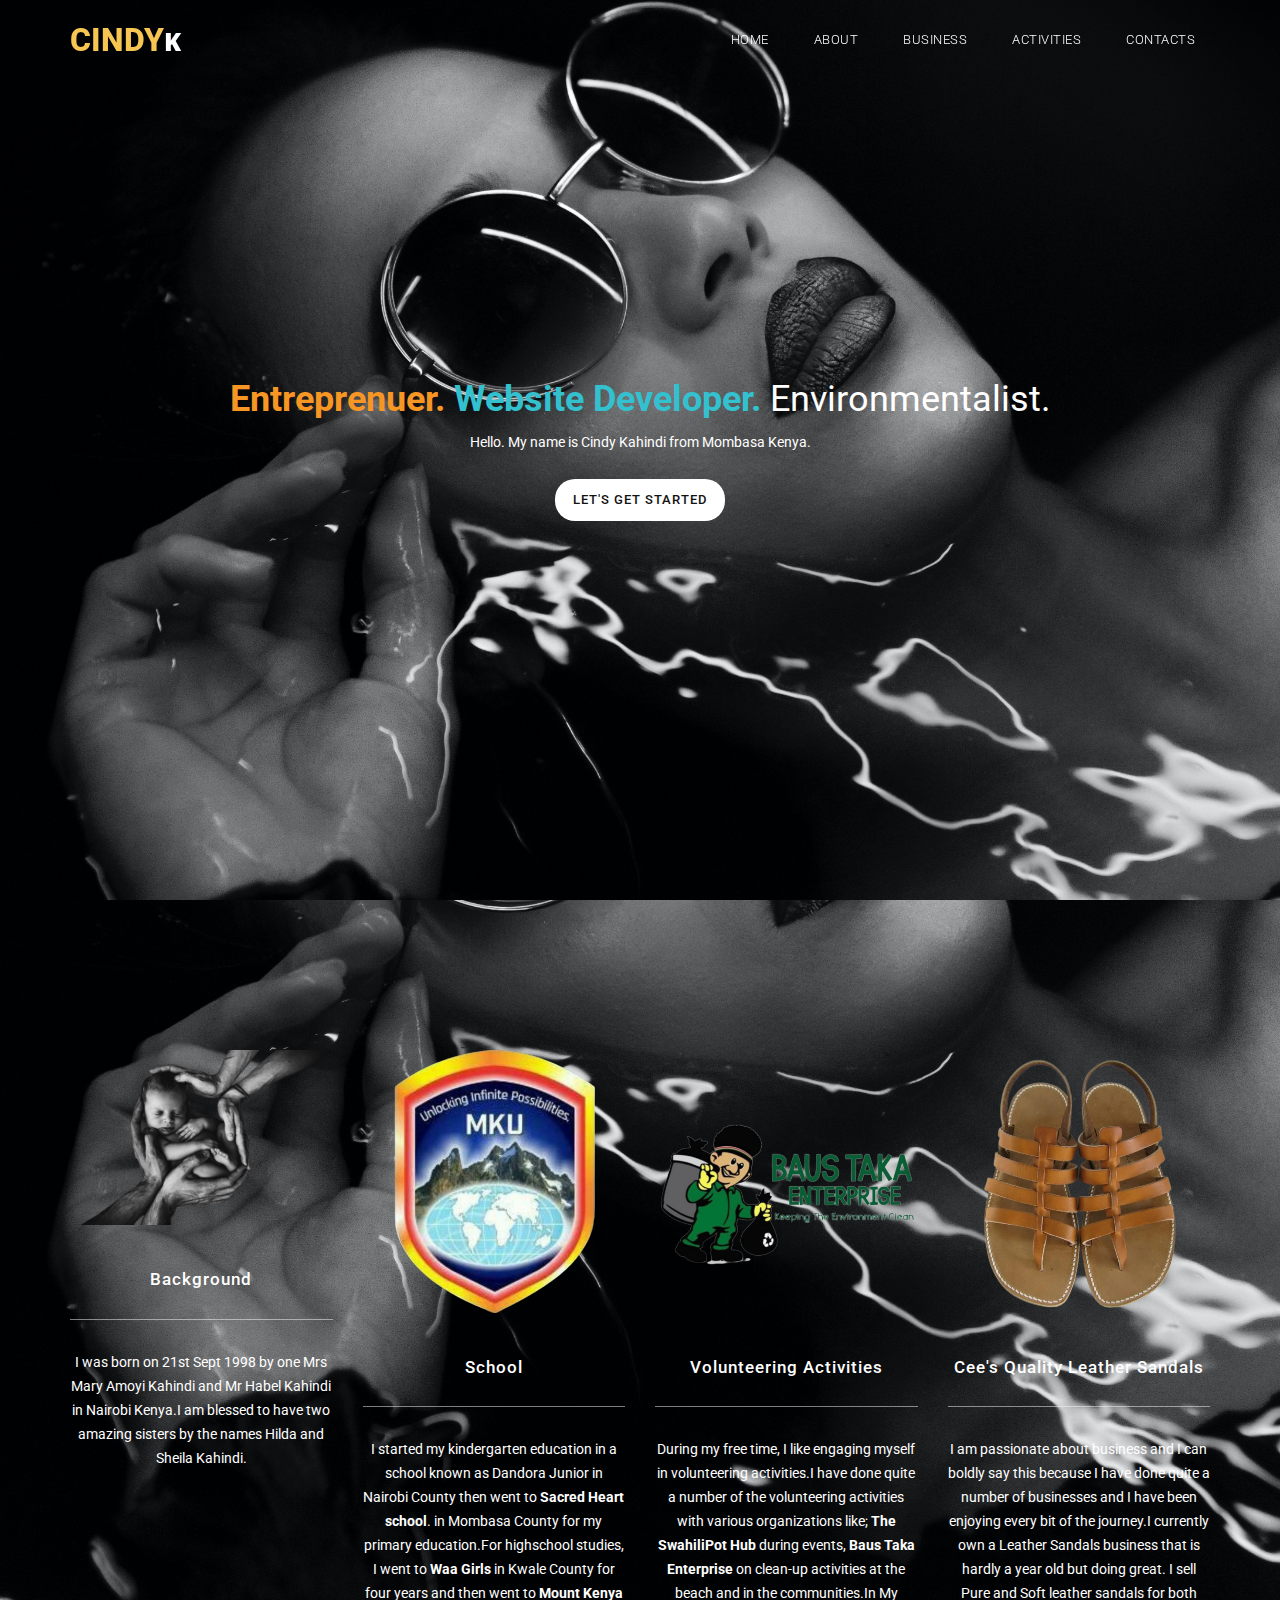
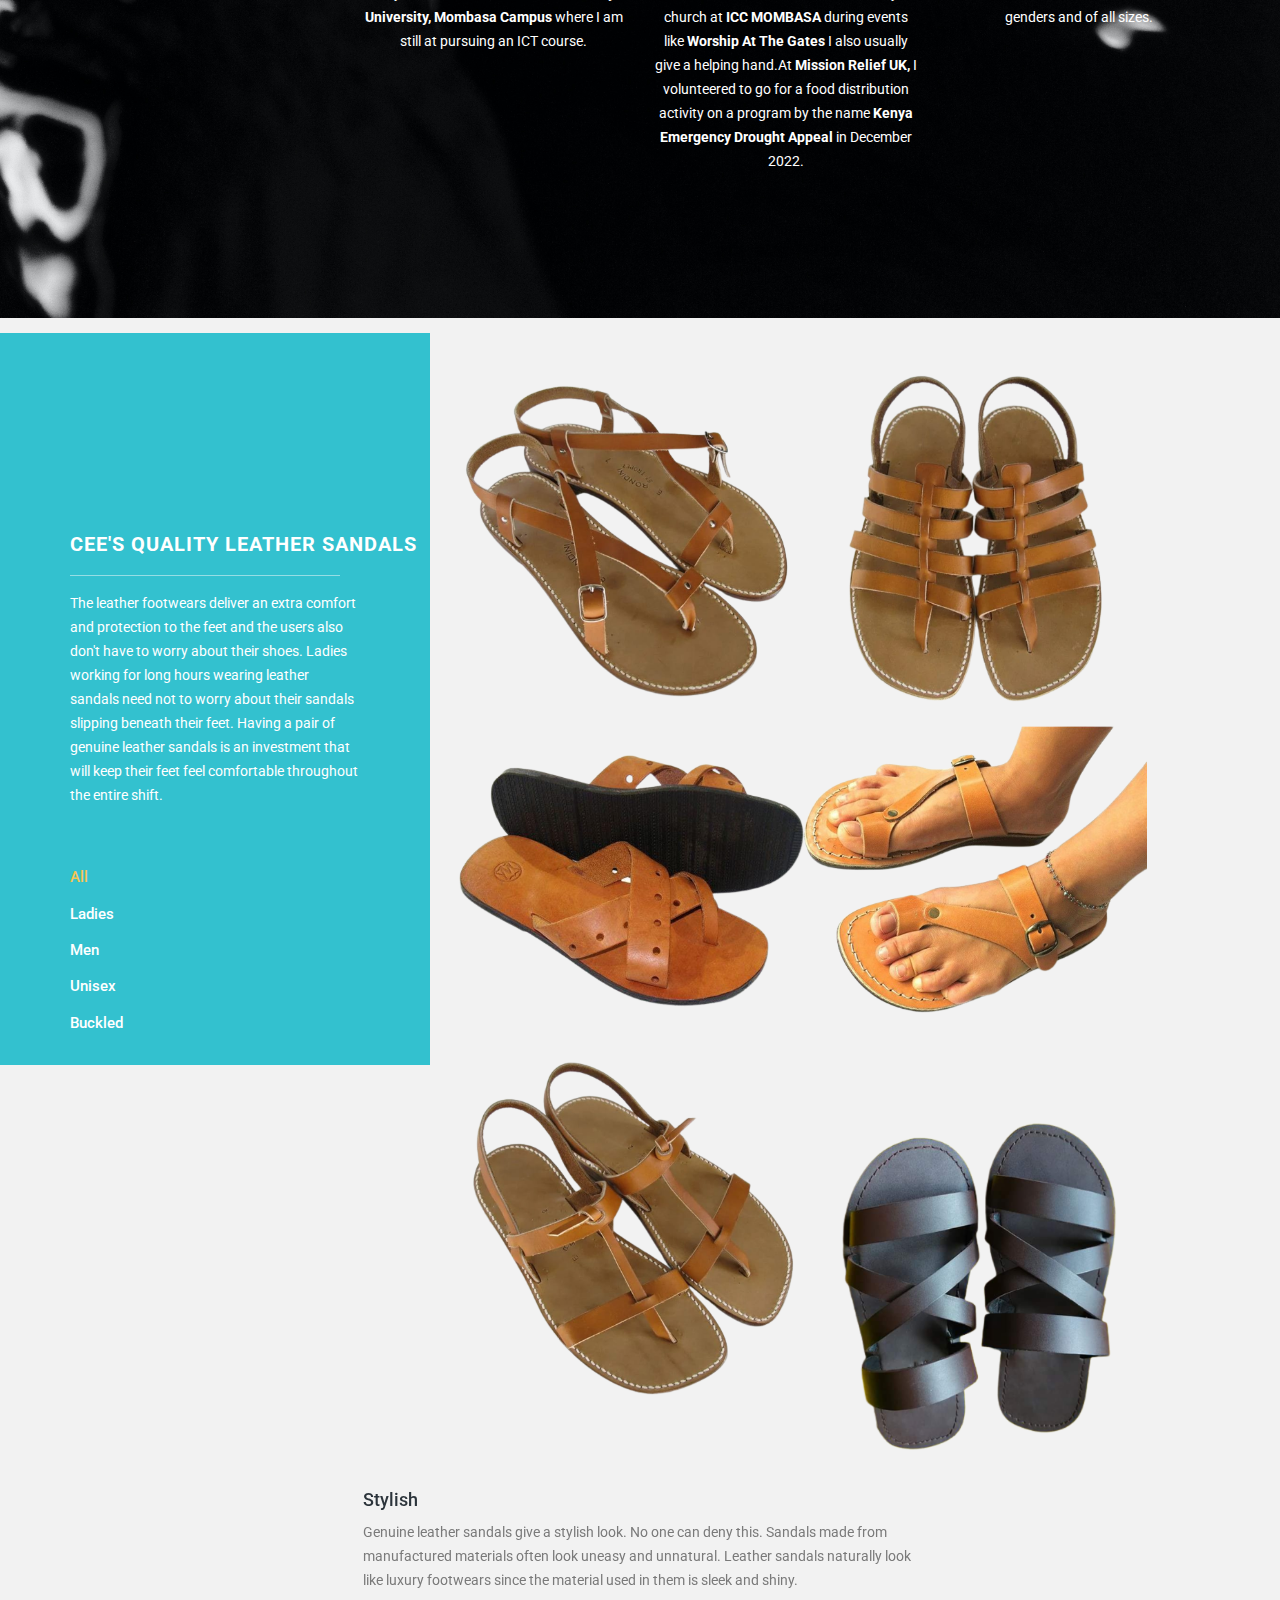
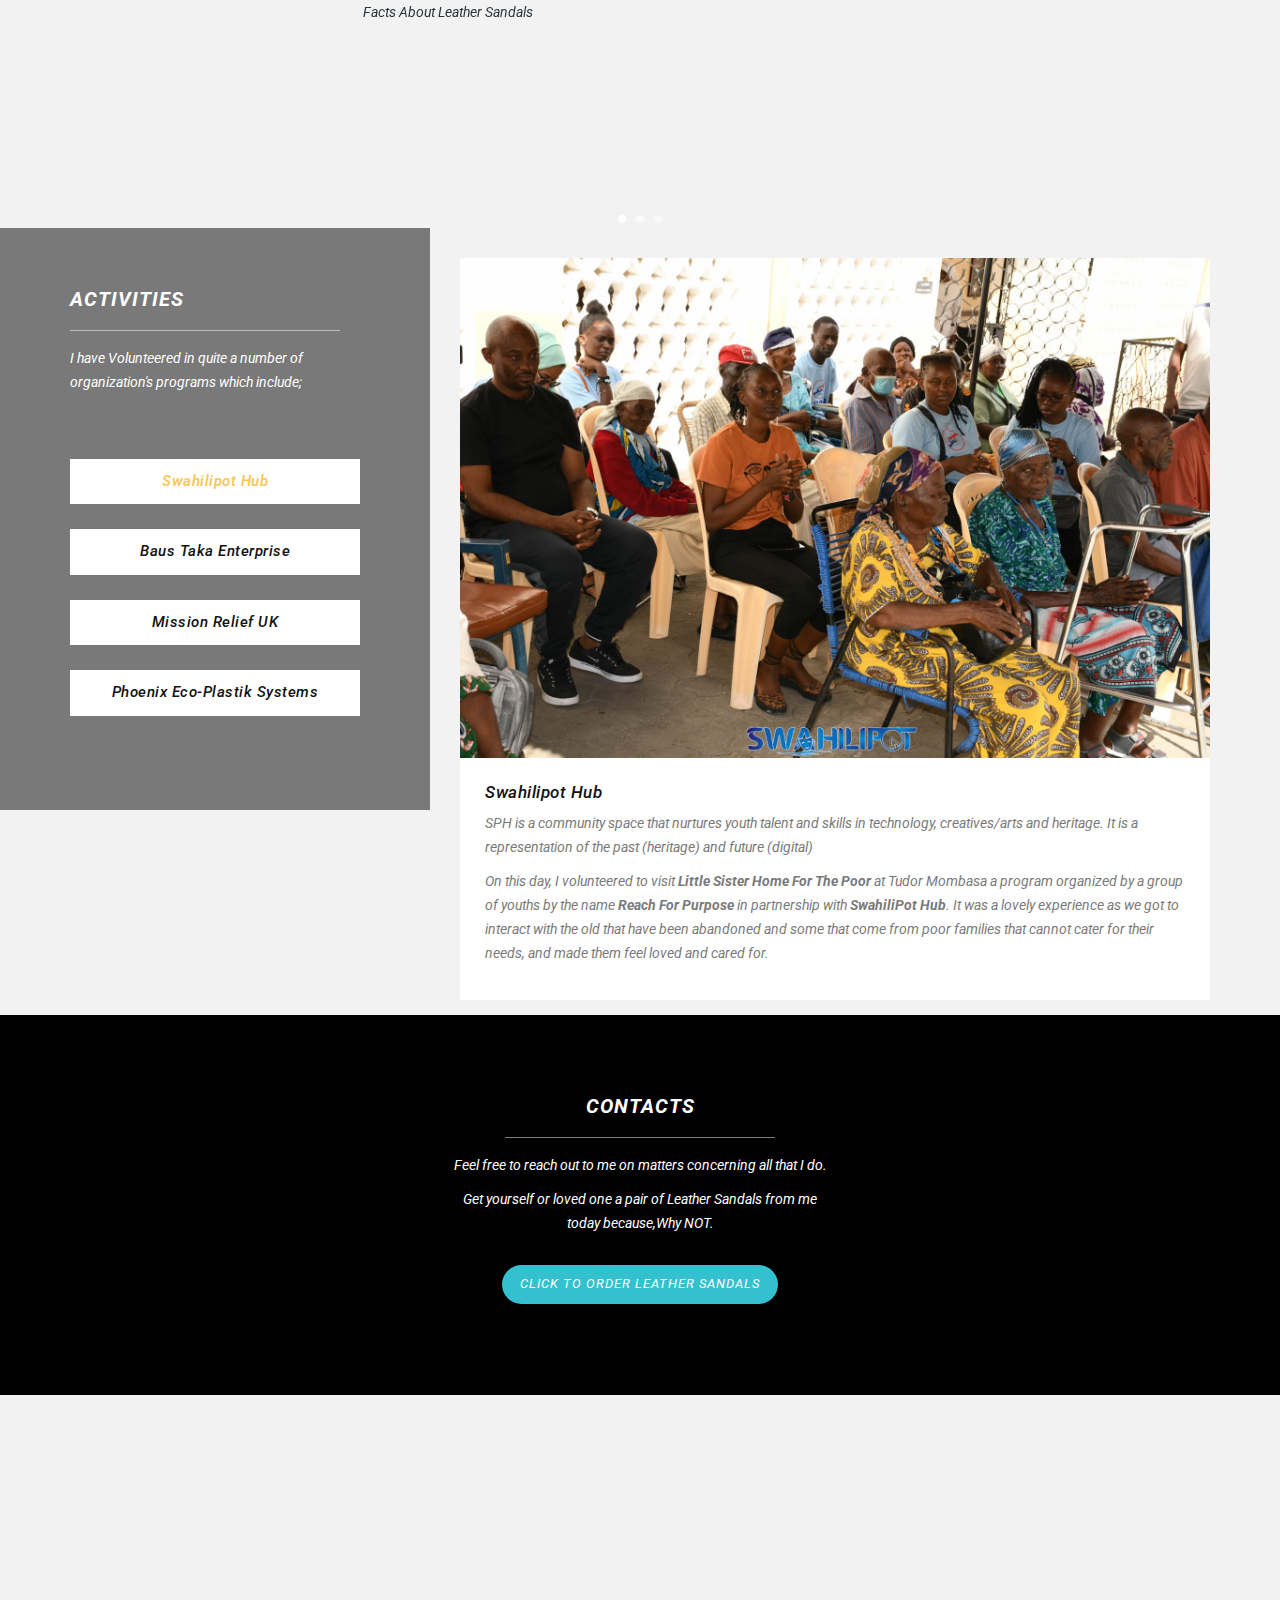
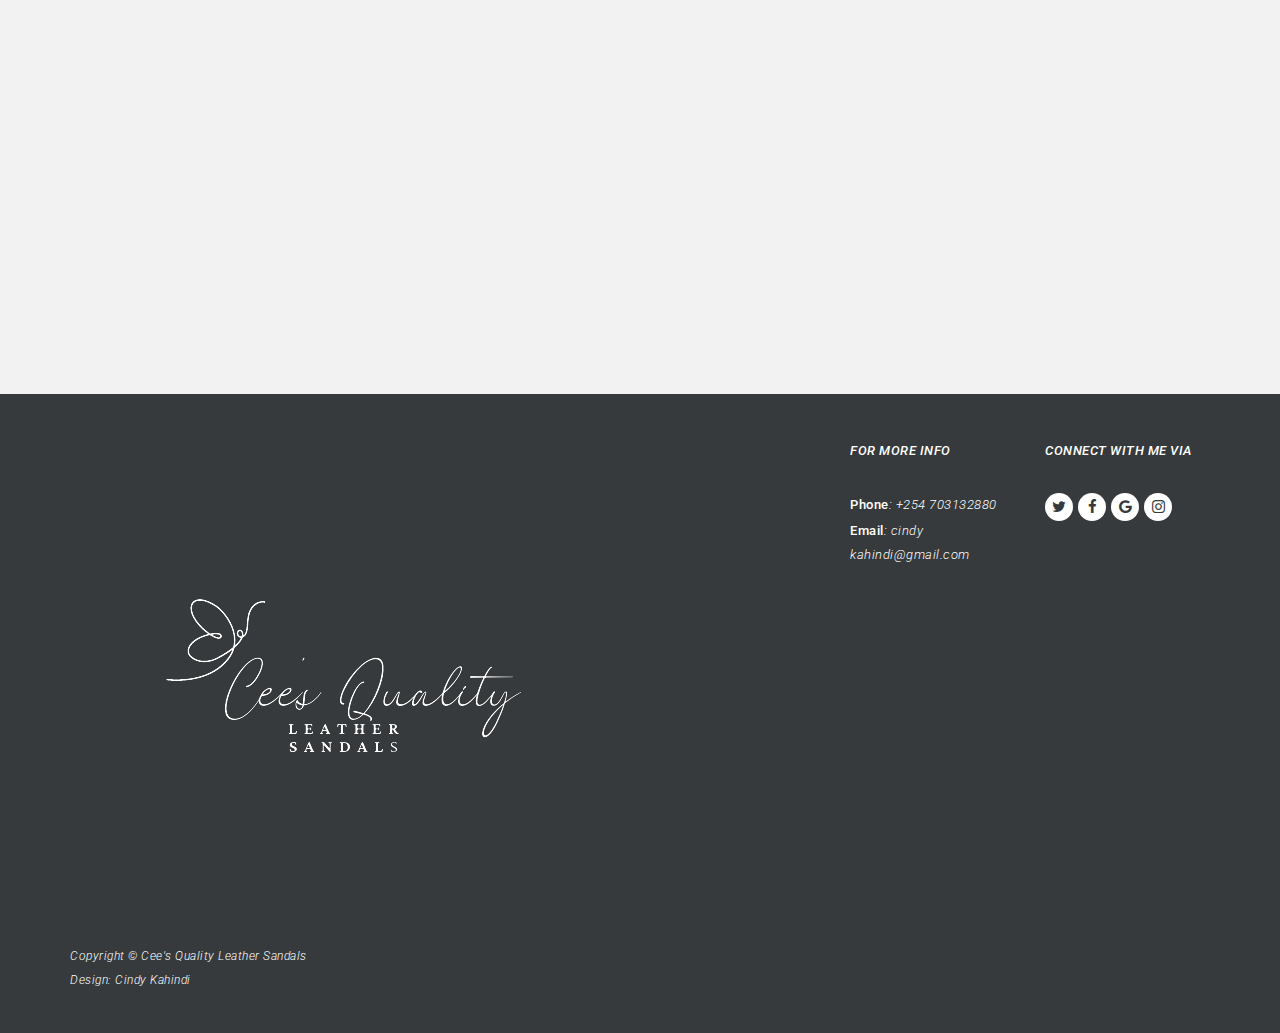
<file: index.html>
<!DOCTYPE html>
<html>
    <head>
        <meta charset="utf-8">
        <meta http-equiv="X-UA-Compatible" content="IE=edge,chrome=1">
<!--
Tinker CSS Template
https://templatemo.com/tm-506-tinker
-->
        <title>Cindy Kahindi</title>
        <meta name="description" content="">
        <meta name="viewport" content="width=device-width, initial-scale=1">
        
        <link href="https://fonts.googleapis.com/css?family=Open+Sans:300,400,600,700,800" rel="stylesheet">
        <link href="https://fonts.googleapis.com/css?family=Roboto:100,300,400,500,700,900" rel="stylesheet">
        
        <link rel="apple-touch-icon" href="apple-touch-icon.png">

        <link rel="stylesheet" href="css/bootstrap.min.css">
        <link rel="stylesheet" href="css/bootstrap-theme.min.css">
        <link rel="stylesheet" href="css/fontAwesome.css">
        <link rel="stylesheet" href="css/hero-slider.css">
        <link rel="stylesheet" href="css/owl-carousel.css">
        <link rel="stylesheet" href="css/templatemo-style.css">
        <link rel="stylesheet" href="css/lightbox.css">

        <script src="js/vendor/modernizr-2.8.3-respond-1.4.2.min.js"></script>
    </head>

<body>
    <div class="header">
        <div class="container">
            <nav class="navbar navbar-inverse" role="navigation">
                <div class="navbar-header">
                    <button type="button" id="nav-toggle" class="navbar-toggle" data-toggle="collapse" data-target="#main-nav">
                        <span class="sr-only">Toggle navigation</span>
                        <span class="icon-bar"></span>
                        <span class="icon-bar"></span>
                        <span class="icon-bar"></span>
                    </button>
                    <a href="#" class="navbar-brand scroll-top"><em>Cindy</em>K</a>
                </div>
                <!--/.navbar-header-->
                <div id="main-nav" class="collapse navbar-collapse">
                    <ul class="nav navbar-nav">
                        <li><a href="#" class="scroll-top">Home</a></li>
                        <li><a href="#" class="scroll-link" data-id="about">About</a></li>
                        <li><a href="#" class="scroll-link" data-id="portfolio">Business</a></li>
                        <li><a href="#" class="scroll-link" data-id="blog">Activities</a></li>
                        <li><a href="#" class="scroll-link" data-id="contact-us">Contacts</a></li>
                    </ul>
                </div>
                <!--/.navbar-collapse-->
            </nav>
            <!--/.navbar-->
        </div>
        <!--/.container-->
    </div>
    <!--/.header-->


    <div class="parallax-content baner-content" id="home">
        <div class="container">
            <div class="text-content">
                <h2><em>Entreprenuer.</em> <span>Website Developer.</span> Environmentalist.</h2>
                <p>Hello. My name is Cindy Kahindi from Mombasa Kenya.</p>
                <div class="primary-white-button">
                    <a href="#" class="scroll-link" data-id="about">Let's Get Started</a>
                </div>
            </div>
        </div>
    </div>


    <section id="about" class="page-section">
        <div class="container">
            <div class="row">
                <div class="col-md-3 col-sm-6 col-xs-12">
                    <div class="service-item">
                        <div class="img">
                            <img src="img/backG.png" alt="cindy1">
                        </div>
                        <h4>Background</h4>
                        <div class="line-dec"></div>
                        <p>I was born on 21st Sept 1998 by one Mrs Mary Amoyi Kahindi and Mr Habel Kahindi in Nairobi Kenya.I am blessed to have two amazing sisters by the names Hilda and Sheila Kahindi.</p>
                        
                    </div>
                </div>
                <div class="col-md-3 col-sm-6 col-xs-12">
                    <div class="service-item">
                        <div class="img">
                            <img src="img/mkur.png" alt="cindy2">
                        </div>
                        <h4>School</h4>
                        <div class="line-dec"></div>
                        <p>I started my kindergarten education in a school known as Dandora Junior in Nairobi County then went to<b> Sacred Heart school</b>. in Mombasa County for my primary education.For highschool studies, I went to<b> Waa Girls</b> in Kwale County for four years and then went to <b>Mount Kenya University, Mombasa Campus</b> where I am still at pursuing an ICT course. </p>
                    </div>
                </div>
                <div class="col-md-3 col-sm-6 col-xs-12">
                    <div class="service-item">
                        <div class="img">
                            <img src="img/bauslogor.png" alt="cindy3">
                        </div>
                        <h4>Volunteering Activities</h4>
                        <div class="line-dec"></div>
                        <p>During my free time, I like engaging myself in volunteering activities.I have done quite a number of the volunteering activities with various organizations like;<b> The SwahiliPot Hub</b> during events,<b> Baus Taka Enterprise</b> on clean-up activities at the beach and in the communities.In My church at <b>ICC MOMBASA</b> during events like <b> Worship At The Gates</b> I also usually give a helping hand.At <b> Mission Relief UK,</b> I volunteered to go for a food distribution activity on a program by the name <b>Kenya Emergency Drought Appeal</b> in December 2022.</p>
                    </div>
                </div>
                <div class="col-md-3 col-sm-6 col-xs-12">
                    <div class="service-item">
                        <div class="img">
                            <img src="img/23.png" alt="">
                        </div>
                        <h4>Cee's Quality Leather Sandals</h4>
                        <div class="line-dec"></div>
                        <p>I am passionate about business and I can boldly say this because I have done quite a number of businesses and I have been enjoying every bit of the journey.I currently own a Leather Sandals business that is hardly a year old but doing great. I sell Pure and Soft leather sandals for both genders and of all sizes.</p>
                    </div>
                </div>
            </div>
        </div>
    </section>

    <section id="portfolio">
        <div class="content-wrapper">
            <div class="inner-container container">
                <div class="row">
                    <div class="col-md-4 col-sm-12">
                        <div class="section-heading">
                            <h4>Cee's Quality Leather Sandals</h4>
                            <div class="line-dec"></div>
                            <p>The leather footwears deliver an extra comfort and protection to the feet and the users also don't have to worry about their shoes. Ladies working for long hours wearing leather sandals need not to worry about their sandals slipping beneath their feet. Having a pair of genuine leather sandals is an investment that will keep their feet feel comfortable throughout the entire shift.</p>
                            <div class="filter-categories">
                                <ul class="project-filter">
                                    <li class="filter" data-filter="all"><span>All</span></li>
                                    <li class="filter" data-filter="branding"><span>Ladies</span></li>
                                    <li class="filter" data-filter="graphics"><span>Men</span></li>
                                    <li class="filter" data-filter="nature"><span>Unisex</span></li>
                                    <li class="filter" data-filter="animation"><span>Buckled</span></li>
                                </ul>
                            </div>
                        </div>
                    </div>
                   <div class="col-md-8">
                        <div class="projects-holder-3">
                            <div class="projects-holder">
                                <div class="row">
                                    <div class="col-md-6 col-sm-6 project-item mix nature">
                                      <div class="thumb">
                                            <div class="image">
                                                <a href="img/22.png" data-lightbox="image-1"><img src="img/22.png"></a>
                                            </div>
                                      </div>
                                    </div>
                                    <div class="col-md-6 col-sm-6 project-item mix animation">
                                      <div class="thumb">
                                        <div class="image">
                                                <a href="img/shoe1.jpeg" data-lightbox="image-1"><img src="img/23.png"></a>
                                            </div>
                                      </div>
                                    </div>
                                    <div class="col-md-6 col-sm-6 project-item mix branding">
                                      <div class="thumb">
                                            <div class="image">
                                                <a href="img/babar.png" data-lightbox="image-1"><img src="img/babar.png"></a>
                                            </div>
                                      </div>
                                    </div>
                                    <div class="col-md-6 col-sm-6 project-item mix graphic nature">
                                        <div class="thumb">
                                            <div class="image">
                                                <a href="img/hoper.png" data-lightbox="image-1"><img src="img/hoper.png"></a>
                                            </div>
                                        </div>
                                    </div>
                                    <div class="col-md-6 col-sm-6 project-item mix branding">
                                      <div class="thumb">
                                            <div class="image">
                                                <a href="img/lr.png" data-lightbox="image-1"><img src="img/lr.png"></a>
                                            </div>
                                      </div>
                                    </div>
                                    <div class="col-md-6 col-sm-6 project-item mix graphic animation">
                                        <div class="thumb">
                                            <div class="image">
                                                <a href="img/yellowr.png" data-lightbox="image-1"><img src="img/yellowr.png"></a>
                                            </div>
                                        </div>
                                    </div>
                                </div>
                            </div>
                        </div>
                    </div>
                </div>
            </div>
        </div> 
    </section>



    <section id="Benefits of owning leather sandals">
        <div class="container">
            <div class="row">
                <div class="col-md-6 col-md-offset-3">
                    <div id="owl-testimonials" class="owl-carousel owl-theme">
                        <div class="item">
                            <div class="testimonials-item">
                                <h4>Stylish</h4>
                                <p>Genuine leather sandals give a stylish look. No one can deny this. Sandals made from manufactured materials often look uneasy and unnatural. Leather sandals naturally look like luxury footwears since the material used in them is sleek and shiny.</p>
                                
                                <span><i>Facts About Leather Sandals</i></span>
                            </div>
                        </div>
                        <div class="item">
                            <div class="testimonials-item">
                                 <h4>Breathable</h4>
                            <p>Mostly customers do not know that leather breathes. It does not breathe though in reality, but it does let the air pass through the sandal. This is a great benefit with leather sandals as the leather material letting the air keeps the feet cool and does not create unpleasant smelling.</p>
                             <span><i>Facts About Leather Sandals<i></span>
                            </div>
                        </div>
                        <div class="item">
                            <div class="testimonials-item">
                                <h4>Durable</h4>
                                <p>Another great benefit with leather sandals is that these footwears are extremely durable. Genuine leather sandals can outlive synthetic sandals. High quality leather stays strong against challenging work environments which means the sandals will last long.</p>
                             <span><i>Why you should own a pair of leather sandals.</i></span>
                            </div>
                        </div>
                        <div class="item">
                            <div class="testimonials-item">
                                <h4>Water Resistant</h4>
                                <p>The well processed and waxed leather sandals are a great resistant to water and other liquids. While working outdoors or at home, ladies often need to wear shoes that are water resistant to keep their feet dry besides avoiding any external damage to the shoe. Leather sandals can keep the feet dry from any spills or puddles.</p>
                                
                                <span>Facts About Leather Sandals</span>
                            </div>
                        </div>
                    </div>
                </div>
            </div>
        </div>
    </section>

    <div class="tabs-content" id="blog">
        <div class="container">
            <div class="row">
                <div class="wrapper">
                    <div class="col-md-4">
                        <div class="section-heading">
                            <h4>Activities</h4>
                            <div class="line-dec"></div>
                            <p>I have Volunteered in quite a number of organization's programs which include;</p>
                            <ul class="tabs clearfix" data-tabgroup="first-tab-group">
                                <li><a href="#tab1" class="active">Swahilipot Hub</a></li>
                                <li><a href="#tab2">Baus Taka Enterprise</a></li>
                                <li><a href="#tab3">Mission Relief UK</a></li>
                                <li><a href="#tab4">Phoenix Eco-Plastik Systems</a></li>
                            </ul>
                        </div>
                    </div>
                    <div class="col-md-8">
                        <section id="first-tab-group" class="tabgroup">
                            <div id="tab1">
                                <img src="img/sphv.jpeg" alt="sphv">
                                <div class="text-content">
                                    <h4>Swahilipot Hub</h4>
                                    <p>SPH is a community space that nurtures youth talent and skills in technology, creatives/arts and heritage. It is a representation of the past (heritage) and future (digital)</p>
                                    
                                    <p>On this day, I volunteered to visit <b>Little Sister Home For The Poor</b> at Tudor Mombasa a program organized by a group of youths by the name <b>Reach For Purpose</b> in partnership with <b>SwahiliPot Hub</b>. It was a lovely experience as we got to interact with the old that have been abandoned and some that come from poor families that cannot cater for their needs, and made them feel loved and cared for.</p>
                                </div>
                            </div>
                            <div id="tab2">
                                <img src="img/baustakav.jpeg" alt="btv">
                                <div class="text-content">
                                    <h4>Baus Taka Enterprise</h4>
                                    
                                    <p>Baus taka is a tech integrated solid waste management company. Its main objective is to provide quality, reliable and eco–friendly waste management solutions to residential, corporate and commercial institutions with the aim of conserving and sustaining the environment.</p><br>
                                    <p>On this day we had gone to see the plastic waste collection centre located at Old Town Mombasa near Fort Jesus and to also do a community cleanup and see how plastic wastes are seperated, cleaned and shredded into smallest particles for easy recycling.</p>
                                </div> 
                            </div>
                            <div id="tab3">
                                <img src="img/missionr.jpeg" alt="missionrelief">
                                <div class="text-content">
                                    <h4>Mission Relief</h4>
                                   
                                    <p>It was on December 2022 when there was drought in most parts of our country Kenya.<b> Mission Relief UK</b> in partnership with<b> Mission Relief Africa</b> had a program for food distribution in parts of the country that had been affected and I took part in volunteering on the program. We went all the way to Bamba which is in Kilifi County to take foodstuff to the people of the community that were most affected. It was really emotional to see families with no hopes for food,with the environment being sooo dull and dry and the sun so hot.</p>
                                </div>
                            </div>
                            <div id="tab4">
                                <img src="img/pepv.jpeg" alt="pepv">
                                <div class="text-content">
                                    <h4>Phoenix Eco-Plastik Systems</h4>
                                    
                                    <p>This is a group of four young stars that are participating on Mombasa Plastic Prize Challenge as one of the groups that have made it to the finalizing bit of the challenge. They are an Eco-friendly business aimed at giving back to the communities informal settlements while conserving the environment as they recycle plastics.</p><br><p>Here, I was invited by a friend of mine, that's one of the PEP's stars by the name Terry Okwanyo to volunteer on Community Clean-up activity in Brazil Likoni.</p>
                                </div>
                            </div>
                        </section>
                    </div>
                </div>
            </div>
        </div>
    </div>

    <div id="contact-us">
        <div class="container">
            <div class="row">
                <div class="col-md-12">
                    <div class="section-heading">
                        <h4>Contacts</h4>
                        <div class="line-dec"></div>
                        <p>Feel free to reach out to me on matters concerning all that I do.</p>

                        <P>Get yourself or loved one a pair of Leather Sandals from me today because,Why NOT.</P>
                        <div class="pop-button">
                            <h4>Click To Order Leather Sandals</h4>
                        </div>
                    </div>
                </div>
            </div>
            <div class="row">
                <div class="col-md-6 col-md-offset-3">
                    <div class="pop">
                        <span>✖</span>
                        <form id="contact" action="#" method="post">
                            <div class="row">
                                <div class="col-md-12">
                                  <fieldset>
                                    <input name="name" type="text" class="form-control" id="name" placeholder="Your name..." required ="">
                                  </fieldset>
                                </div>
                                <div class="col-md-12">
                                  <fieldset>
                                    <input name="email" type="email" class="form-control" id="email" placeholder="Your email..." required ="">
                                  </fieldset>
                                </div>
                                <div class="col-md-12">
                                  <fieldset>
                                    <textarea name="message" rows="6" class="form-control" id="message" placeholder="Your message..." required=""></textarea>
                                  </fieldset>
                                </div>
                                <div class="col-md-12">
                                  <fieldset>
                                    <button type="submit" id="form-submit" class="btn">Send Message</button>
                                  </fieldset>
                                </div>
                            </div>
                        </form>
                    </div>
                </div>
            </div>
        </div>
    </div>

    <div id="map">
    	<!-- How to change your own map point
            1. Go to Google Maps
            2. Click on your location point
            3. Click "Share" and choose "Embed map" tab
            4. Copy only URL and paste it within the src="" field below
        -->
        <iframe src="https://www.google.com/maps/embed?pb=!1m14!1m8!1m3!1d63676.76124414996!2d39.672322!3d-4.061645!3m2!1i1024!2i768!4f13.1!3m3!1m2!1s0x18406d5f39ad42a7%3A0xd02da0a9d493b765!2sMOMBASA%20CBD!5e0!3m2!1sen!2ske!4v1680047818910!5m2!1sen!2ske" width="800" height="600" style="border:0;" allowfullscreen="" loading="lazy" referrerpolicy="no-referrer-when-downgrade"></iframe>
    </div>

    <footer>
        <div class="container">
            <div class="row">
                <div class="col-md-8 col-sm-12">
                    <div class="logo">
                        <div class="image"><a href="img/logor.png" ><img src="img/logor.png"></a>
                        <p>Copyright &copy; Cee's Quality Leather Sandals 
                       <br>Design: Cindy Kahindi</p>
                    </div>
                </div>
                <div class="col-md-4 col-sm-12">
                    </div>
                </div>
                <div class="col-md-2 col-sm-12">
                    <div class="contact-info">
                        <h4>For More Info</h4>
                        <ul>
                            <li><em>Phone</em>: +254 703132880</li>
                            <li><em>Email</em>: cindy kahindi@gmail.com</li>
                        </ul>
                    </div>
                </div>
                <div class="col-md-2 col-sm-12">
                    <div class="connect-us">
                        <h4>Connect With Me Via</h4>
                        <ul>
                            <li><a href="#"><i class="fa fa-twitter"></i></a></li>
                            <li><a href="#"><i class="fa fa-facebook"></i></a></li>
                            <li><a href="#"><i class="fa fa-google"></i></a></li>
                            <li><a href="#"><i class="fa fa-instagram"></i></a></li>
                        
                        </ul>
                    </div>
                </div>
            </div>
        </div>
    </footer>

    <script src="https://ajax.googleapis.com/ajax/libs/jquery/1.11.2/jquery.min.js"></script>
    <script>window.jQuery || document.write('<script src="js/vendor/jquery-1.11.2.min.js"><\/script>')</script>

    <script src="js/vendor/bootstrap.min.js"></script>

    <script src="js/plugins.js"></script>
    <script src="js/main.js"></script>

    <script src="http://ajax.googleapis.com/ajax/libs/jquery/1.10.2/jquery.min.js" type="text/javascript"></script>
    <script type="text/javascript">
    $(document).ready(function() {
        // navigation click actions 
        $('.scroll-link').on('click', function(event){
            event.preventDefault();
            var sectionID = $(this).attr("data-id");
            scrollToID('#' + sectionID, 750);
        });
        // scroll to top action
        $('.scroll-top').on('click', function(event) {
            event.preventDefault();
            $('html, body').animate({scrollTop:0}, 'slow');         
        });
        // mobile nav toggle
        $('#nav-toggle').on('click', function (event) {
            event.preventDefault();
            $('#main-nav').toggleClass("open");
        });
    });
    // scroll function
    function scrollToID(id, speed){
        var offSet = 50;
        var targetOffset = $(id).offset().top - offSet;
        var mainNav = $('#main-nav');
        $('html,body').animate({scrollTop:targetOffset}, speed);
        if (mainNav.hasClass("open")) {
            mainNav.css("height", "1px").removeClass("in").addClass("collapse");
            mainNav.removeClass("open");
        }
    }
    if (typeof console === "undefined") {
        console = {
            log: function() { }
        };
    }
    </script>
</body>
</html>
</file>
<file: css/hero-slider.css>
/* -------------------------------- 

Primary style

-------------------------------- */
*, *::after, *::before {
  -webkit-box-sizing: border-box;
  -moz-box-sizing: border-box;
  box-sizing: border-box;
}

html {
  font-size: 62.5%;
}

body {
  font-family: "Open Sans", sans-serif;
  color: #2c343b;
  background-color: #f2f2f2;
}

a {
  color: #d44457;
  text-decoration: none;
}

img {
  max-width: 100%;
}

/* -------------------------------- 

Main Components 

-------------------------------- */
.cd-header {
  position: absolute;
  z-index: 2;
  top: 0;
  left: 0;
  width: 100%;
  height: 50px;
  background-color: #21272c;
  -webkit-font-smoothing: antialiased;
  -moz-osx-font-smoothing: grayscale;
}
@media only screen and (min-width: 768px) {
  .cd-header {
    height: 70px;
    background-color: transparent;
  }
}

#cd-logo {
  float: left;
  margin: 13px 0 0 5%;
}
#cd-logo img {
  display: block;
}
@media only screen and (min-width: 768px) {
  #cd-logo {
    margin: 23px 0 0 5%;
  }
}

.cd-primary-nav {
  /* mobile first - navigation hidden by default, triggered by tap/click on navigation icon */
  float: right;
  margin-right: 5%;
  width: 44px;
  height: 100%;
}
.cd-primary-nav ul {
  position: absolute;
  top: 0;
  left: 0;
  width: 100%;
  -webkit-transform: translateY(-100%);
  -moz-transform: translateY(-100%);
  -ms-transform: translateY(-100%);
  -o-transform: translateY(-100%);
  transform: translateY(-100%);
}
.cd-primary-nav ul.is-visible {
  box-shadow: 0 3px 8px rgba(0, 0, 0, 0.2);
  -webkit-transform: translateY(50px);
  -moz-transform: translateY(50px);
  -ms-transform: translateY(50px);
  -o-transform: translateY(50px);
  transform: translateY(50px);
}
.cd-primary-nav a {
  display: block;
  height: 50px;
  line-height: 50px;
  padding-left: 5%;
  background: #21272c;
  border-top: 1px solid #333c44;
  color: #ffffff;
}
@media only screen and (min-width: 768px) {
  .cd-primary-nav {
    /* reset navigation values */
    width: auto;
    height: auto;
    background: none;
  }
  .cd-primary-nav ul {
    position: static;
    width: auto;
    -webkit-transform: translateY(0);
    -moz-transform: translateY(0);
    -ms-transform: translateY(0);
    -o-transform: translateY(0);
    transform: translateY(0);
    line-height: 70px;
  }
  .cd-primary-nav ul.is-visible {
    -webkit-transform: translateY(0);
    -moz-transform: translateY(0);
    -ms-transform: translateY(0);
    -o-transform: translateY(0);
    transform: translateY(0);
  }
  .cd-primary-nav li {
    display: inline-block;
    margin-left: 1em;
  }
  .cd-primary-nav a {
    display: inline-block;
    height: auto;
    font-weight: 600;
    line-height: normal;
    background: transparent;
    padding: .6em 1em;
    border-top: none;
  }
}

/* -------------------------------- 

Slider

-------------------------------- */
.cd-hero {
  position: relative;
  -webkit-font-smoothing: antialiased;
  -moz-osx-font-smoothing: grayscale;
}

.cd-hero-slider {
  position: relative;
  height: 360px;
  overflow: hidden;
}
.cd-hero-slider li {
  position: absolute;
  top: 0;
  left: 0;
  width: 100%;
  height: 100%;
  -webkit-transform: translateX(100%);
  -moz-transform: translateX(100%);
  -ms-transform: translateX(100%);
  -o-transform: translateX(100%);
  transform: translateX(100%);
}
.cd-hero-slider li.selected {
  /* this is the visible slide */
  position: relative;
  -webkit-transform: translateX(0);
  -moz-transform: translateX(0);
  -ms-transform: translateX(0);
  -o-transform: translateX(0);
  transform: translateX(0);
}
.cd-hero-slider li.move-left {
  /* slide hidden on the left */
  -webkit-transform: translateX(-100%);
  -moz-transform: translateX(-100%);
  -ms-transform: translateX(-100%);
  -o-transform: translateX(-100%);
  transform: translateX(-100%);
}
.cd-hero-slider li.is-moving, .cd-hero-slider li.selected {
  /* the is-moving class is assigned to the slide which is moving outside the viewport */
  -webkit-transition: -webkit-transform 0.5s;
  -moz-transition: -moz-transform 0.5s;
  transition: transform 0.5s;
}
@media only screen and (min-width: 768px) {
  .cd-hero-slider {
    height: 500px;
  }
}
@media only screen and (min-width: 1170px) {
  .cd-hero-slider {
    height: 680px;
  }
}

/* -------------------------------- 

Single slide style

-------------------------------- */
.cd-hero-slider li {
  background-position: center center;
  background-size: cover;
  background-repeat: no-repeat;
}
.cd-hero-slider li:first-of-type {
  background-image: url(../img/dark1.jpg);
}
.cd-hero-slider li:nth-of-type(2) {
  background-image: url(../img/dark4.jpg);
}
.cd-hero-slider li:nth-of-type(3) {
  background-image: url(../img/dark6.jpg);
}
.cd-hero-slider .cd-full-width,
.cd-hero-slider .cd-half-width {
  position: absolute;
  width: 100%;
  height: 100%;
  z-index: 1;
  left: 0;
  top: 0;
  /* this padding is used to align the text */
  padding-top: 150px;
  text-align: center;
  /* Force Hardware Acceleration in WebKit */
  -webkit-backface-visibility: hidden;
  backface-visibility: hidden;
  -webkit-transform: translateZ(0);
  -moz-transform: translateZ(0);
  -ms-transform: translateZ(0);
  -o-transform: translateZ(0);
  transform: translateZ(0);
}
.cd-hero-slider .cd-img-container {
  /* hide image on mobile device */
  display: none;
}
.cd-hero-slider .cd-img-container img {
  position: absolute;
  left: 50%;
  top: 50%;
  bottom: auto;
  right: auto;
  -webkit-transform: translateX(-50%) translateY(-50%);
  -moz-transform: translateX(-50%) translateY(-50%);
  -ms-transform: translateX(-50%) translateY(-50%);
  -o-transform: translateX(-50%) translateY(-50%);
  transform: translateX(-50%) translateY(-50%);
}
.cd-hero-slider .cd-bg-video-wrapper {
  /* hide video on mobile device */
  display: none;
  position: absolute;
  top: 0;
  left: 0;
  width: 100%;
  height: 100%;
  overflow: hidden;
}
.cd-hero-slider .cd-bg-video-wrapper video {
  /* you won't see this element in the html, but it will be injected using js */
  display: block;
  min-height: 100%;
  min-width: 100%;
  max-width: none;
  height: auto;
  width: auto;
  position: absolute;
  left: 50%;
  top: 50%;
  bottom: auto;
  right: auto;
  -webkit-transform: translateX(-50%) translateY(-50%);
  -moz-transform: translateX(-50%) translateY(-50%);
  -ms-transform: translateX(-50%) translateY(-50%);
  -o-transform: translateX(-50%) translateY(-50%);
  transform: translateX(-50%) translateY(-50%);
}
.cd-hero-slider h2, .cd-hero-slider p {
  text-shadow: 0 1px 3px rgba(0, 0, 0, 0.1);
  line-height: 1.2;
  margin: 0 auto 14px;
  color: #ffffff;
  width: 90%;
  max-width: 400px;
}
.cd-hero-slider h2 {
  font-size: 2.4rem;
}
.cd-hero-slider p {
  font-size: 1.4rem;
  line-height: 1.4;
}
.cd-hero-slider .cd-btn {
  display: inline-block;
  padding: 1.2em 1.4em;
  margin-top: .8em;
  background-color: rgba(212, 68, 87, 0.9);
  font-size: 1.3rem;
  font-weight: 700;
  letter-spacing: 1px;
  color: #ffffff;
  text-transform: uppercase;
  box-shadow: 0 3px 6px rgba(0, 0, 0, 0.1);
  -webkit-transition: background-color 0.2s;
  -moz-transition: background-color 0.2s;
  transition: background-color 0.2s;
}
.cd-hero-slider .cd-btn.secondary {
  background-color: rgba(22, 26, 30, 0.8);
}
.cd-hero-slider .cd-btn:nth-of-type(2) {
  margin-left: 1em;
}
.no-touch .cd-hero-slider .cd-btn:hover {
  background-color: #d44457;
}
.no-touch .cd-hero-slider .cd-btn.secondary:hover {
  background-color: #161a1e;
}
@media only screen and (min-width: 768px) {
  .cd-hero-slider .cd-full-width,
  .cd-hero-slider .cd-half-width {
    padding-top: 200px;
  }
  .cd-hero-slider .cd-bg-video-wrapper {
    display: block;
  }
  .cd-hero-slider .cd-half-width {
    width: 45%;
  }
  .cd-hero-slider .cd-half-width:first-of-type {
    left: 5%;
  }
  .cd-hero-slider .cd-half-width:nth-of-type(2) {
    right: 5%;
    left: auto;
  }
  .cd-hero-slider .cd-img-container {
    display: block;
  }
  .cd-hero-slider h2, .cd-hero-slider p {
    max-width: 520px;
  }
  .cd-hero-slider h2 {
    font-size: 2.4em;
    font-weight: 300;
  }
  .cd-hero-slider .cd-btn {
    font-size: 1.4rem;
  }
}
@media only screen and (min-width: 1170px) {
  .cd-hero-slider .cd-full-width,
  .cd-hero-slider .cd-half-width {
    padding-top: 250px;
  }
  .cd-hero-slider h2, .cd-hero-slider p {
    margin-bottom: 20px;
  }
  .cd-hero-slider h2 {
    font-size: 3.2em;
  }
  .cd-hero-slider p {
    font-size: 1.6rem;
  }
}

/* -------------------------------- 

Single slide animation

-------------------------------- */
@media only screen and (min-width: 768px) {
  .cd-hero-slider .cd-half-width {
    opacity: 0;
    -webkit-transform: translateX(40px);
    -moz-transform: translateX(40px);
    -ms-transform: translateX(40px);
    -o-transform: translateX(40px);
    transform: translateX(40px);
  }
  .cd-hero-slider .move-left .cd-half-width {
    -webkit-transform: translateX(-40px);
    -moz-transform: translateX(-40px);
    -ms-transform: translateX(-40px);
    -o-transform: translateX(-40px);
    transform: translateX(-40px);
  }
  .cd-hero-slider .selected .cd-half-width {
    /* this is the visible slide */
    opacity: 1;
    -webkit-transform: translateX(0);
    -moz-transform: translateX(0);
    -ms-transform: translateX(0);
    -o-transform: translateX(0);
    transform: translateX(0);
  }
  .cd-hero-slider .is-moving .cd-half-width {
    /* this is the slide moving outside the viewport 
    wait for the end of the transition on the <li> parent before set opacity to 0 and translate to 40px/-40px */
    -webkit-transition: opacity 0s 0.5s, -webkit-transform 0s 0.5s;
    -moz-transition: opacity 0s 0.5s, -moz-transform 0s 0.5s;
    transition: opacity 0s 0.5s, transform 0s 0.5s;
  }
  .cd-hero-slider li.selected.from-left .cd-half-width:nth-of-type(2),
  .cd-hero-slider li.selected.from-right .cd-half-width:first-of-type {
    /* this is the selected slide - different animation if it's entering from left or right */
    -webkit-transition: opacity 0.4s 0.2s, -webkit-transform 0.5s 0.2s;
    -moz-transition: opacity 0.4s 0.2s, -moz-transform 0.5s 0.2s;
    transition: opacity 0.4s 0.2s, transform 0.5s 0.2s;
  }
  .cd-hero-slider li.selected.from-left .cd-half-width:first-of-type,
  .cd-hero-slider li.selected.from-right .cd-half-width:nth-of-type(2) {
    /* this is the selected slide - different animation if it's entering from left or right */
    -webkit-transition: opacity 0.4s 0.4s, -webkit-transform 0.5s 0.4s;
    -moz-transition: opacity 0.4s 0.4s, -moz-transform 0.5s 0.4s;
    transition: opacity 0.4s 0.4s, transform 0.5s 0.4s;
  }
  .cd-hero-slider .cd-full-width h2,
  .cd-hero-slider .cd-full-width p,
  .cd-hero-slider .cd-full-width .cd-btn {
    opacity: 0;
    -webkit-transform: translateX(100px);
    -moz-transform: translateX(100px);
    -ms-transform: translateX(100px);
    -o-transform: translateX(100px);
    transform: translateX(100px);
  }
  .cd-hero-slider .move-left .cd-full-width h2,
  .cd-hero-slider .move-left .cd-full-width p,
  .cd-hero-slider .move-left .cd-full-width .cd-btn {
    opacity: 0;
    -webkit-transform: translateX(-100px);
    -moz-transform: translateX(-100px);
    -ms-transform: translateX(-100px);
    -o-transform: translateX(-100px);
    transform: translateX(-100px);
  }
  .cd-hero-slider .selected .cd-full-width h2,
  .cd-hero-slider .selected .cd-full-width p,
  .cd-hero-slider .selected .cd-full-width .cd-btn {
    /* this is the visible slide */
    opacity: 1;
    -webkit-transform: translateX(0);
    -moz-transform: translateX(0);
    -ms-transform: translateX(0);
    -o-transform: translateX(0);
    transform: translateX(0);
  }
  .cd-hero-slider li.is-moving .cd-full-width h2,
  .cd-hero-slider li.is-moving .cd-full-width p,
  .cd-hero-slider li.is-moving .cd-full-width .cd-btn {
    /* this is the slide moving outside the viewport 
    wait for the end of the transition on the li parent before set opacity to 0 and translate to 100px/-100px */
    -webkit-transition: opacity 0s 0.5s, -webkit-transform 0s 0.5s;
    -moz-transition: opacity 0s 0.5s, -moz-transform 0s 0.5s;
    transition: opacity 0s 0.5s, transform 0s 0.5s;
  }
  .cd-hero-slider li.selected h2 {
    -webkit-transition: opacity 0.4s 0.2s, -webkit-transform 0.5s 0.2s;
    -moz-transition: opacity 0.4s 0.2s, -moz-transform 0.5s 0.2s;
    transition: opacity 0.4s 0.2s, transform 0.5s 0.2s;
  }
  .cd-hero-slider li.selected p {
    -webkit-transition: opacity 0.4s 0.3s, -webkit-transform 0.5s 0.3s;
    -moz-transition: opacity 0.4s 0.3s, -moz-transform 0.5s 0.3s;
    transition: opacity 0.4s 0.3s, transform 0.5s 0.3s;
  }
  .cd-hero-slider li.selected .cd-btn {
    -webkit-transition: opacity 0.4s 0.4s, -webkit-transform 0.5s 0.4s, background-color 0.2s 0s;
    -moz-transition: opacity 0.4s 0.4s, -moz-transform 0.5s 0.4s, background-color 0.2s 0s;
    transition: opacity 0.4s 0.4s, transform 0.5s 0.4s, background-color 0.2s 0s;
  }
}
/* -------------------------------- 

Slider navigation

-------------------------------- */
.cd-slider-nav {
  display: none;
  position: absolute;
  width: 100%;
  bottom: 0;
  z-index: 2;
  text-align: center;
  height: 55px;
  background-color: rgba(0, 1, 1, 0.5);
}
.cd-slider-nav nav, .cd-slider-nav ul, .cd-slider-nav li, .cd-slider-nav a {
  height: 100%;
}
.cd-slider-nav nav {
  display: inline-block;
  position: relative;
}
.cd-slider-nav .cd-marker {
  position: absolute;
  bottom: 0;
  left: 0;
  width: 60px;
  height: 100%;
  color: #d44457;
  background-color: #ffffff;
  box-shadow: inset 0 2px 0 currentColor;
  -webkit-transition: -webkit-transform 0.2s, box-shadow 0.2s;
  -moz-transition: -moz-transform 0.2s, box-shadow 0.2s;
  transition: transform 0.2s, box-shadow 0.2s;
}
.cd-slider-nav .cd-marker.item-2 {
  -webkit-transform: translateX(100%);
  -moz-transform: translateX(100%);
  -ms-transform: translateX(100%);
  -o-transform: translateX(100%);
  transform: translateX(100%);
}
.cd-slider-nav .cd-marker.item-3 {
  -webkit-transform: translateX(200%);
  -moz-transform: translateX(200%);
  -ms-transform: translateX(200%);
  -o-transform: translateX(200%);
  transform: translateX(200%);
}
.cd-slider-nav .cd-marker.item-4 {
  -webkit-transform: translateX(300%);
  -moz-transform: translateX(300%);
  -ms-transform: translateX(300%);
  -o-transform: translateX(300%);
  transform: translateX(300%);
}
.cd-slider-nav .cd-marker.item-5 {
  -webkit-transform: translateX(400%);
  -moz-transform: translateX(400%);
  -ms-transform: translateX(400%);
  -o-transform: translateX(400%);
  transform: translateX(400%);
}
.cd-slider-nav ul::after {
  clear: both;
  content: "";
  display: table;
}
.cd-slider-nav li {
  display: inline-block;
  width: 60px;
  float: left;
}
.cd-slider-nav li.selected a {
  color: #2c343b;
}
.no-touch .cd-slider-nav li.selected a:hover {
  background-color: transparent;
}
.cd-slider-nav a {
  display: block;
  position: relative;
  padding-top: 35px;
  font-size: 1rem;
  font-weight: 700;
  color: #a8b4be;
  -webkit-transition: background-color 0.2s;
  -moz-transition: background-color 0.2s;
  transition: background-color 0.2s;
}
.cd-slider-nav a::before {
  content: '';
  position: absolute;
  width: 24px;
  height: 24px;
  top: 8px;
  left: 50%;
  right: auto;
  -webkit-transform: translateX(-50%);
  -moz-transform: translateX(-50%);
  -ms-transform: translateX(-50%);
  -o-transform: translateX(-50%);
  transform: translateX(-50%);
}
.no-touch .cd-slider-nav a:hover {
  background-color: rgba(0, 1, 1, 0.5);
}
.cd-slider-nav li:first-of-type a::before {
  background-position: 0 0;
}
.cd-slider-nav li.selected:first-of-type a::before {
  background-position: 0 -24px;
}
.cd-slider-nav li:nth-of-type(2) a::before {
  background-position: -24px 0;
}
.cd-slider-nav li.selected:nth-of-type(2) a::before {
  background-position: -24px -24px;
}
.cd-slider-nav li:nth-of-type(3) a::before {
  background-position: -48px 0;
}
.cd-slider-nav li.selected:nth-of-type(3) a::before {
  background-position: -48px -24px;
}
.cd-slider-nav li:nth-of-type(4) a::before {
  background-position: -72px 0;
}
.cd-slider-nav li.selected:nth-of-type(4) a::before {
  background-position: -72px -24px;
}
.cd-slider-nav li:nth-of-type(5) a::before {
  background-position: -96px 0;
}
.cd-slider-nav li.selected:nth-of-type(5) a::before {
  background-position: -96px -24px;
}
@media only screen and (min-width: 768px) {
  .cd-slider-nav {
    height: 80px;
  }
  .cd-slider-nav .cd-marker,
  .cd-slider-nav li {
    width: 95px;
  }
  .cd-slider-nav a {
    padding-top: 48px;
    font-size: 1.1rem;
    text-transform: uppercase;
  }
  .cd-slider-nav a::before {
    top: 18px;
  }
}

/* -------------------------------- 

Main content

-------------------------------- */
.cd-main-content {
  width: 90%;
  max-width: 768px;
  margin: 0 auto;
  padding: 2em 0;
}
.cd-main-content p {
  font-size: 1.4rem;
  line-height: 1.8;
  color: #999999;
  margin: 2em 0;
}
@media only screen and (min-width: 1170px) {
  .cd-main-content {
    padding: 3em 0;
  }
  .cd-main-content p {
    font-size: 1.6rem;
  }
}

/* -------------------------------- 

Javascript disabled

-------------------------------- */
.no-js .cd-hero-slider li {
  display: none;
}
.no-js .cd-hero-slider li.selected {
  display: block;
}

.no-js .cd-slider-nav {
  display: none;
}
</file>
<file: css/owl-carousel.css>
/* 
 *  Core Owl Carousel CSS File
 *  v1.3.3
 */

/* clearfix */
.owl-carousel .owl-wrapper:after {
  content: ".";
  display: block;
  clear: both;
  visibility: hidden;
  line-height: 0;
  height: 0;
}
/* display none until init */
.owl-carousel{
  display: none;
  position: relative;
  width: 100%;
  -ms-touch-action: pan-y;
}
.owl-carousel .owl-wrapper{
  display: none;
  position: relative;
  -webkit-transform: translate3d(0px, 0px, 0px);
}
.owl-carousel .owl-wrapper-outer{
  overflow: hidden;
  position: relative;
  width: 100%;
}
.owl-carousel .owl-wrapper-outer.autoHeight{
  -webkit-transition: height 500ms ease-in-out;
  -moz-transition: height 500ms ease-in-out;
  -ms-transition: height 500ms ease-in-out;
  -o-transition: height 500ms ease-in-out;
  transition: height 500ms ease-in-out;
}
  
.owl-carousel .owl-item{
  float: left;
}

.owl-controls {
  @media (max-width: @screen-sm-max) {
    top: -120px;
  }
  top: -200px;
  width: 100%;
  text-align: center;
  display: inline-block;
}

.owl-controls a {
  color: #336699;
}

.owl-controls a:hover {
  color: #336699;
}

.owl-controls .bg-prev {
  position: absolute;
  z-index: 1;
  width: 50px;
  height: 50px;
  z-index:10; 
  background:#fff; 
  border: 1px solid #336699;
  -webkit-transform: rotate(45deg);
  -moz-transform: rotate(45deg);
  -ms-transform: rotate(45deg);
  -o-transform: rotate(45deg);
  transform: rotate(45deg);
}

.owl-controls .bg-prev:before{
  content:""; 
  display:block; 
  position:absolute; 
  z-index:-1; 
  top:3px; 
  left:3px; 
  right:3px; 
  bottom:3px; 
  border:2px solid #336699
}

.owl-controls .prev {
  left: 15px;
  z-index: 11;
  position: absolute; 
  width: 50px;
  height: 50px;
  line-height: 32px;
}

.owl-controls .prev.active {
  background-image: none;
  outline: 0;
  -webkit-box-shadow: none;
          box-shadow: none;
}

.owl-controls .prev:active {
  background-image: none;
  outline: 0;
  -webkit-box-shadow: none;
          box-shadow: none;
}

.owl-controls .bg-next {
  position: absolute;
  float: right;
  z-index: 1;
  width: 50px;
  height: 50px;
  position:relative; 
  z-index:10; 
  background:#fff; 
  border: 1px solid #336699;
  -webkit-transform: rotate(45deg);
  -moz-transform: rotate(45deg);
  -ms-transform: rotate(45deg);
  -o-transform: rotate(45deg);
  transform: rotate(45deg);
}

.owl-controls .bg-next:before{
  content:""; 
  display:block; 
  position:absolute; 
  z-index:-1; 
  top:3px; 
  left:3px; 
  right:3px; 
  bottom:3px; 
  border:2px solid #336699
}

.owl-controls .next {
  right: 15px;
  z-index: 11;
  position: absolute; 
  width: 50px;
  height: 50px;
  line-height: 32px;
}

.owl-controls .next.active {
  background-image: none;
  outline: 0;
  -webkit-box-shadow: none;
          box-shadow: none;
}

.owl-controls .next:active {
  background-image: none;
  outline: 0;
  -webkit-box-shadow: none;
          box-shadow: none;
}


.owl-theme .owl-controls .owl-page{
  cursor: pointer;
  display: inline-block;
  zoom: 1;
  *display: inline;/*IE7 life-saver */
}
.owl-theme .owl-controls .owl-page a{
  display: block;
  width: 12px;
  height: 12px;
  margin: 0px 5px;
  filter: Alpha(Opacity=50);/*IE7 fix*/
  opacity: 0.5;
  -webkit-border-radius: 20px;
  -moz-border-radius: 20px;
  border-radius: 20px;
  background: transparent;
  border: 2px solid #888;
}

.owl-theme .owl-controls .owl-page.active span,
.owl-theme .owl-controls.clickable .owl-page:hover span{
  filter: Alpha(Opacity=100);/*IE7 fix*/
  opacity: 1;
  display: inline-block;
}
.owl-controls {
  -webkit-user-select: none;
  -khtml-user-select: none;
  -moz-user-select: none;
  -ms-user-select: none;
  user-select: none;
  -webkit-tap-highlight-color: rgba(0, 0, 0, 0);
}

/* fix */
.owl-carousel  .owl-wrapper,
.owl-carousel  .owl-item{
  -webkit-backface-visibility: hidden;
  -moz-backface-visibility:    hidden;
  -ms-backface-visibility:     hidden;
  -webkit-transform: translate3d(0,0,0);
  -moz-transform: translate3d(0,0,0);
  -ms-transform: translate3d(0,0,0);
}
</file>
<file: css/templatemo-style.css>
/* 

Tinker CSS Template

https://templatemo.com/tm-506-tinker

*/

* {
    margin: 0;
    padding: 0;
    font-family: 'Roboto', arial, sans-serif;
}

body {
	overflow-x: hidden;
}

ul {
	list-style: none;
	margin: 0px;
}

p {
	color: #7a7a7a;
	font-size: 14px;
	line-height: 24px;
}

.parallax-content {
  width: 100%;
  min-height: 100vh;
  background-size: cover;
}

.primary-white-button a {
	display: inline-block;
	background-color: #fff;
	font-size: 13px;
	padding: 12px 18px;
	color: #121212;
	font-weight: 500;
	letter-spacing: 1px;
	text-transform: uppercase;
	text-decoration: none;
	border-radius: 20px;
}

.primary-blue-button a {
	display: inline-block;
	background-color: #33c1cf;
	font-size: 13px;
	padding: 12px 18px;
	color: #fff;
	font-weight: 500;
	letter-spacing: 1px;
	text-transform: uppercase;
	text-decoration: none;
	border-radius: 20px;
}

.pop-button h4 {
	display: inline-block;
	background-color: #33c1cf;
	font-size: 13px!important;
	padding: 12px 18px;
	color: #fff;
	font-weight: 400!important;
	letter-spacing: 1px;
	text-transform: uppercase;
	text-decoration: none;
	border-radius: 20px;
	cursor: pointer;
}


.header {
    position: fixed;
    top: 0;
    left: 0;
    width: 100%;
    padding: 0;
    z-index: 10000;
    transition: all 0.2s ease-in-out;
    height: 80px;
    background-color:transparent;  
    
    text-align: center;
    line-height: 40px;
}

.navbar-inverse .navbar-brand, .navbar-inverse .navbar-nav>li>a {
    text-shadow: none;
}

.navbar-brand {
	line-height: 80px;
	padding: 0px;
}

.navbar-nav>li>a {
	color: #fff!important;
	font-size: 13px;
	font-weight: 300;
	text-transform: uppercase;
	text-shadow: none;
	line-height: 80px;
	padding: 0px;
	letter-spacing: 0.5px;
}

.navbar-nav>li {
	margin-left: 45px;
}

.header.active .navbar-nav>li>a {
	font-family: 'Open Sans', arial, sans-serif;
	font-size: 13px;
	font-weight: 300;
	letter-spacing: 0.5px;
	text-transform: uppercase;
	text-shadow: none;
	color: #121212!important;
}

.header.active {
    background-color: rgba(250, 250, 250, 0.98);
    -webkit-box-shadow: 0 1px 5px rgba(0, 0, 0, 0.25);
    -moz-box-shadow: 0 1px 5px rgba(0, 0, 0, 0.25);
    box-shadow: 0 1px 5px rgba(0, 0, 0, 0.25);
}
.navbar-brand {
	font-family: 'Open Sans', sans-serif;
	font-size: 25px;
	text-transform: uppercase;
	color: #fff!important;
	transition: all 0.5s;
	 
}
.navbar-brand em {
	font-style: normal;
	color: #f7c552;
	font-size: 32px;
}
.header.active .navbar-brand {
	color: #121212!important;
}
.header .navbar-brand {
    font-weight: 800;
}
.navbar-inverse {
	background-image: none;
	background-color: transparent;
}
.header .navbar {
    margin: 0;
    border: none;
}
.page-section {
    padding: 80px 0;
}
.navbar-inverse .navbar-toggle {
	margin-top: 22px;
    border-color: #f7c552;
    background-color: #f7c552;
}
.navbar-inverse .navbar-toggle:hover, .navbar-inverse .navbar-toggle:focus {
	background-color: #f7c552;
}
bootstrap.min.css:5
.navbar-toggle {
    position: relative;
    float: right;
    padding: 9px 10px;
    margin-top: 15px!important;
    margin-right: 15px;
    margin-bottom: 8px;
    background-color: transparent;
    background-image: none;
    border: 1px solid transparent;
    border-radius: 4px;
}
@media (min-width: 768px) {
    .header .navbar-brand {
        padding-left: 0;
    }
    .navbar-nav {
        float: right;
    }
}
@media (max-width: 480px) {
    .page-section h1 {
        font-size: 3em;
    }
    .page-section h2 {
        font-size: 2em;
    }
    .page-section p {
        font-size: 1em;
        margin: 0 0 20px;
    }
}

.parallax-content {
  width: 100%;
  min-height: 100vh;
  background-size: cover;
}

.baner-content {
	width: 100%;
  	padding-top: 40vh;
  	text-align: center;
  	background-image: url(../img/dark1.jpg);
  	vertical-align: middle;
}

.baner-content .text-content {
	text-align: center;
}

.baner-content .text-content h2 {
	font-size: 36px;
	font-weight: 400;
	color: #fff;
}

.baner-content .text-content h2 span {
	font-weight: 700;
	color: #33c1cf!important;
}

.baner-content .text-content h2 em {
	font-style: normal;
	font-weight: 700;
	color: #f89624!important;
}

.baner-content .text-content p {
	color: #fff;
	font-size: 14px;
	line-height: 24px;
	padding: 0px 25%;
}

.baner-content .text-content .primary-white-button {
	margin-top: 25px;
}


#about {
	padding: 150px 0px;
	background-image: url(../img/dark1.jpg);
	background-repeat: no-repeat;
	background-size: cover;
	background-attachment: fixed;
}

#about .service-item {
	text-align: center;
}

#about .service-item .icon {
	width: 110px;
	height: 110px;
	display: inline-block;
	text-align: center;
	line-height: 104px;
	border: 3px solid #fff;
	border-radius: 50%;
	background-color: #f7c552;
}

#about .service-item h4 {
	margin-bottom: 30px;
	margin-top: 45px;
	font-size: 17px;
	font-weight: 500;
	color: #fff;
	letter-spacing: 1px;
}

#about .service-item .line-dec {
	width: 100%;
	height: 1px;
	background-color: rgba(250, 250, 250, 0.5);
}

#about .service-item p {
	color: #fff;
	margin-top: 30px;
}

#about .service-item .primary-blue-button {
	margin-top: 35px;
}


.projects-holder .mix {
  display: none;
}

.projects-holder {
	padding: 30px 15px 0px 15px;
}

.filter-categories {;
  margin-top: 60px;
}

.filter-categories ul li {
  margin: 0px 10px 15px 0px;
  display: block;
}

.filter-categories ul li span {
  cursor: pointer;
  color: #fff;
  display: inline-block;
  font-size: 15px;
  text-transform: capitalize;
  font-weight: 500;
  left: 0.5px;
}

.filter-categories ul li.active span {
  color: #f7c552;
}

#portoflio .page-section {
	padding: 0px;
}

#portfolio .section-heading {
	padding-top: 200px;
	padding-bottom: 200px;
	background-color: #33c1cf;
	height: 732px;
	margin-left: -100vh;
	padding-left: 100vh;
}

#portfolio .project-item {
	margin: 0px -16px;
}

#portfolio .section-heading h4 {
	margin-top: 0px;
	font-size: 20px;
	text-transform: uppercase;
	font-weight: 700;
	color: #fff;
	letter-spacing: 1px;
}

#portfolio .section-heading .line-dec {
	width: 270px;
	height: 1px;
	background-color: rgba(250, 250, 250, 0.5);
	margin: 20px 0px 15px 0px;
}

#portfolio .section-heading p {
	color: #fff;
	padding-right: 70px;
}


#testimonial {
	background-color: #f7c552;
	text-align: center;
	padding: 100px 0px;
}

#testimonial .testimonials-item h4 {
	color: #fff;
	font-size: 17px;
	font-weight: 500;
	letter-spacing: 0.5px;
	margin-top: 30px;
	margin-bottom: 5px;
}

#testimonial .testimonials-item span {
	font-size: 13px;
	color: #fff;
	letter-spacing: 0.5px;
}

#testimonial .testimonials-item p {
	font-size: 16px;
	color: #9a9a9a;
	font-style: italic;
	font-weight: 300;
	background-color: #fff;
	padding: 30px;
	border-radius: 5px;	
}

.owl-pagination {
  margin-top: 20px;
  opacity: 1;
  display: inline-block;
}

.owl-page span {
  display: block;
  width: 8px;
  height: 8px;
  margin: 0px 5px;
  filter: alpha(opacity=50);
  opacity: 0.5;
  -webkit-border-radius: 20px;
  -moz-border-radius: 20px;
  border-radius: 20px;
  background: #fff;
}




#blog {
	background-image: url(../img/dark1.jpg);
	background-repeat: no-repeat;
	background-size: cover;
	background-attachment: fixed;
}

#blog .section-heading {
	text-align: left;
	padding-top: 60px;
	padding-bottom: 60px;
	background-color: rgba(0, 0, 0, 0.5);
	height: 582px;
	margin-left: -100vh;
	padding-left: 100vh;
	overflow: hidden!important;
}

#blog .section-heading h4 {
	margin-top: 0px;
	font-size: 20px;
	text-transform: uppercase;
	font-weight: 700;
	color: #fff;
	letter-spacing: 1px;
}

#blog .section-heading .line-dec {
	width: 270px;
	height: 1px;
	background-color: rgba(250, 250, 250, 0.5);
	margin: 20px 0 15px 0;
}

#blog .section-heading p {
	color: #fff;
	padding-right: 70px;
}

.wrapper {
  text-align: center;
}

.tabs {
  list-style: none;
  margin-top: 40px;
  padding-right: 70px;
}

.tabs li {
  display: block;
  text-align: center;
  margin: 25px 0px;
}

.tabs a {
  display:block;
  text-align:center;
  text-decoration:none;
  text-transform:capitalize;
  letter-spacing: 0.5px;
  color:#121212;
  font-size: 15px;
  font-weight: 500;
  padding: 12px 12px;
  background-color: #fff;
}

.tabs a:hover {
  color: #f7c552;
}

.tabs .active {
  color: #f7c552;
}
#first-tab-group {
	margin-top: 30px;
	margin-bottom: 15px;
}
.tabgroup .text-content	 {
  background-color: #fff;
  color: #fff;
  padding: 25px;
  text-align: left;
}
.tabgroup .text-content h4 {
	font-size: 17px;
	font-weight: 500;
	letter-spacing: 0.5px;
	color: #121212;
	margin-top: 0px;
	margin-bottom: 5px;
}
.tabgroup .text-content span {
	font-size: 13px;
	color: #33c1cf;
}
.tabgroup .text-content a {
	font-size: 13px;
	color: #33c1cf;
	text-decoration: none;
}
.tabgroup .text-content p {
	margin-top: 10px;
}

.clearfix:after {
  content:"";
  display:table;
  clear:both;
}

#contact-us {
	background-color: #000000;
	text-align: center;
	padding: 80px 0px;
}

#contact-us .section-heading h4 {
	margin-top: 0px;
	font-size: 20px;
	text-transform: uppercase;
	font-weight: 700;
	color: #fff;
	letter-spacing: 1px;
}

#contact-us .section-heading .line-dec {
	width: 270px;
	height: 1px;
	background-color: rgba(250, 250, 250, 0.5);
	margin: 20px auto 15px auto;
}

#contact-us .section-heading p {
	color: #fff;
	padding: 0px 33%;
}

#contact-us .pop-button {
	margin-top: 30px;
}

#contact input {
  border-radius: 0px;
  padding-left: 15px;
  font-size: 13px;
  color: #232323;
  background-color: rgba(250, 250, 250, 1);
  outline: none;
  border: none;
  box-shadow: none;
  line-height: 50px;
  height: 50px;
  width: 100%;
  margin-bottom: 30px;
}

#contact textarea {
  border-radius: 0px;
  padding-left: 15px;
  padding-top: 10px;
  font-size: 13px;
  color: #232323;
  background-color: rgba(250, 250, 250, 1);
  outline: none;
  border: none;
  box-shadow: none;
  height: 165px;
  max-height: 220px;
  width: 100%;
  margin-bottom: 25px;
}

#contact button {
  display: inline-block;
	background-color: #f7c552;
	font-size: 13px;
	padding: 12px 18px;
	color: #fff;
	font-weight: 500;
	letter-spacing: 1px;
	text-transform: uppercase;
	text-decoration: none;
	border-radius: 20px;
}


.pop #contact {
	z-index: 99999;
	position: fixed;
	top: 25%;
	left: 20%;
	right: 20%;
}

.pop {
	z-index: 99999;
	text-align: center;
	padding: 30px;
    display:none;
    position:fixed;
    width: 100%;
    top:0;
    left:0;
    height: 100%;
    background-color: rgba(0, 0, 0, 0.9);
    box-shadow: 0px 0px 15px;
}

.pop span {
	z-index: 999;
	position: relative;
	margin-bottom: 20px;
	cursor: pointer;
	width: 44px;
	height: 44px;
	display: inline-block;
	line-height: 44px;
	color: #fff;
	text-align: center;
	background-color: #33c1cf;
}

.pop span:hover {
	background-color: #596065;
	transition: all 0.5s;
}




footer {
	margin-top: -6px;
	background-color: #373a3c;
	padding: 50px 0px;
}
footer .logo em {
	font-style: normal;
	font-size: 28px;
	color: #000000;
}
footer .logo-ft {
	display: inline-block;
	margin-top: 15px;
	text-decoration: none;
	color: #fff!important;
	font-size: 21px;
	font-weight: 900;
	text-transform: uppercase;
	text-shadow: none;
	letter-spacing: 1px;
}

footer .logo p {
	font-weight: 300;
	font-size: 12px;
	color: #fff;
	margin-bottom: -10px;
	letter-spacing: 0.5px;
}

footer .logo span {
	font-weight: 600;
	color: #f7c552;
}

footer .logo a {
	color: #FFF;
}

footer .logo a:hover {
	color: #9F0;
}

footer .location h4 {
	margin-top: 0px;
	font-size: 13px;
	font-weight: 500;
	color: #000000;
	text-transform: uppercase;
	letter-spacing: 0.5px;
	margin-bottom: 30px;
}

footer .location ul li {
	font-size: 13px;
	color: #000000;
	display: inline-block;
	line-height: 24px;
	letter-spacing: 0.5px;
	padding-top: 5px;
	padding-bottom: 5px;
}

footer .location ul li:first-child {
	margin-right: 15px;
	padding-right: 15px;
	border-right: 1px solid rgba(250, 250, 250, 0.1);
}

footer .contact-info h4 {
	margin-top: 0px;
	font-size: 13px;
	font-weight: 500;
	color: #fff;
	text-transform: uppercase;
	letter-spacing: 0.5px;
	margin-bottom: 30px;
}

footer .contact-info ul li {
	font-size: 13px;
	color: #fff;
	display: inline-block;
	line-height: 24px;
	letter-spacing: 0.5px;
	padding-top: 5px;
	padding-bottom: 5px;
	font-weight: 300;
	margin-bottom: -15px;
}

footer .contact-info ul li em {
	font-style: normal;
	font-weight: 500;
}

footer .connect-us h4 {
	margin-top: 0px;
	font-size: 13px;
	font-weight: 500;
	color: #fff;
	text-transform: uppercase;
	letter-spacing: 0.5px;
	margin-bottom: 35px;
}

footer .connect-us ul li {
	display: inline-block;
	margin-right: 2px;
}

footer .connect-us ul li a {
	display: inline-block;
	width: 28px;
	height: 28px;
	line-height: 28px;
	text-align: center;
	background-color: #fff;
	border-radius: 50%;
	color: #373a3c;
	font-size: 15px;
	transition: all 0.3s;
}
footer .connect-us ul li a:hover {
	background-color: #f7c552;
}


/* RESPONSIVE */

@media (max-width: 991px){

	.baner-content .text-content p {
		padding: 0px 15%;
	}


	#about .service-item {
		margin-bottom: 80px;
	} 

	#portfolio .section-heading {
		text-align: center;
		padding-top: 100px;
		padding-bottom: 100px;
		background-color: #33c1cf;
		height: 505px;
		margin-left: -15px;
		padding-left: 0vh;
		margin-right: -15px;
		padding-right: 0vh;
		overflow: hidden;
	}

	#portfolio .section-heading .line-dec {
		margin: 20px auto 15px auto;
	}

	#portfolio .section-heading p {
		padding: 0px 20px;
	}

	.projects-holder {
		text-align: center;
		padding: 15px 0px;
	}

	#portfolio .project-item {
		margin: 15px 0px;
	}

	#blog .section-heading {
		text-align: center;
		padding-top: 100px;
		padding-bottom: 100px;
		background-color: rgba(0, 0, 0, 0.5);
		margin-left: -15px;
		padding-left: 0vh;
		margin-right: -15px;
		padding-right: 0vh;
		overflow: hidden!important;
	}

	#blog .section-heading .line-dec {
		margin: 20px auto 15px auto;
	}

	#blog .section-heading p {
		padding: 0px 30px;
	}

	.tabs {
		padding: 0px 45px;
	}

	#first-tab-group {
		margin-bottom: 30px;
	}

	#contact-us .section-heading p {
		padding: 0px 10%;
	}

	footer {
		text-align: center;
	}

	footer .logo {
		margin-bottom: 30px;
		padding-bottom: 30px;
		border-bottom: 1px solid rgba(250, 250, 250, 0.1);
	}

	footer .location {
		margin-bottom: 30px;
		padding-bottom: 30px;
		border-bottom: 1px solid rgba(250, 250, 250, 0.1);
		map-alignment: center;
	}

	footer .contact-info {
		margin-bottom: 30px;
		padding-bottom: 30px;
		border-bottom: 1px solid rgba(250, 250, 250, 0.1);
	}

	footer .contact-info ul li {
		margin-right: 10px;
		margin-left: 10px;
	}

}

@media (max-width: 768px){
	.baner-content .text-content p {
		padding: 0px 10%;
	}
	#main-nav {
		margin-left: -15px;
		margin-right: -15px;
		border-top: none;
		margin-top: 15px;
		background-color: rgba(250, 250, 250, 0.95);
	}

	.navbar-nav {
		margin-top: 0px;
		margin-bottom: 0px;
	}

	.navbar-inverse .navbar-nav>li {
		margin-left: 0px;
		border-bottom: 1px solid rgba(0, 0, 0, 0.1);
	}

	.navbar-inverse .navbar-nav>li:last-child {
		border-bottom: none;
	}


	.navbar-inverse .navbar-nav>li>a {
		font-family: 'Roboto', sans-serif!important;
		line-height: 55px;
		color: #343434!important;
	}

}

@media (max-width: 385px){

	footer .location ul li {
		display: block;
	}

	footer .location ul li:first-child {
		margin-right: 0px;
		padding-right: 0px;
		border-right: none;
	}

}
</file>
